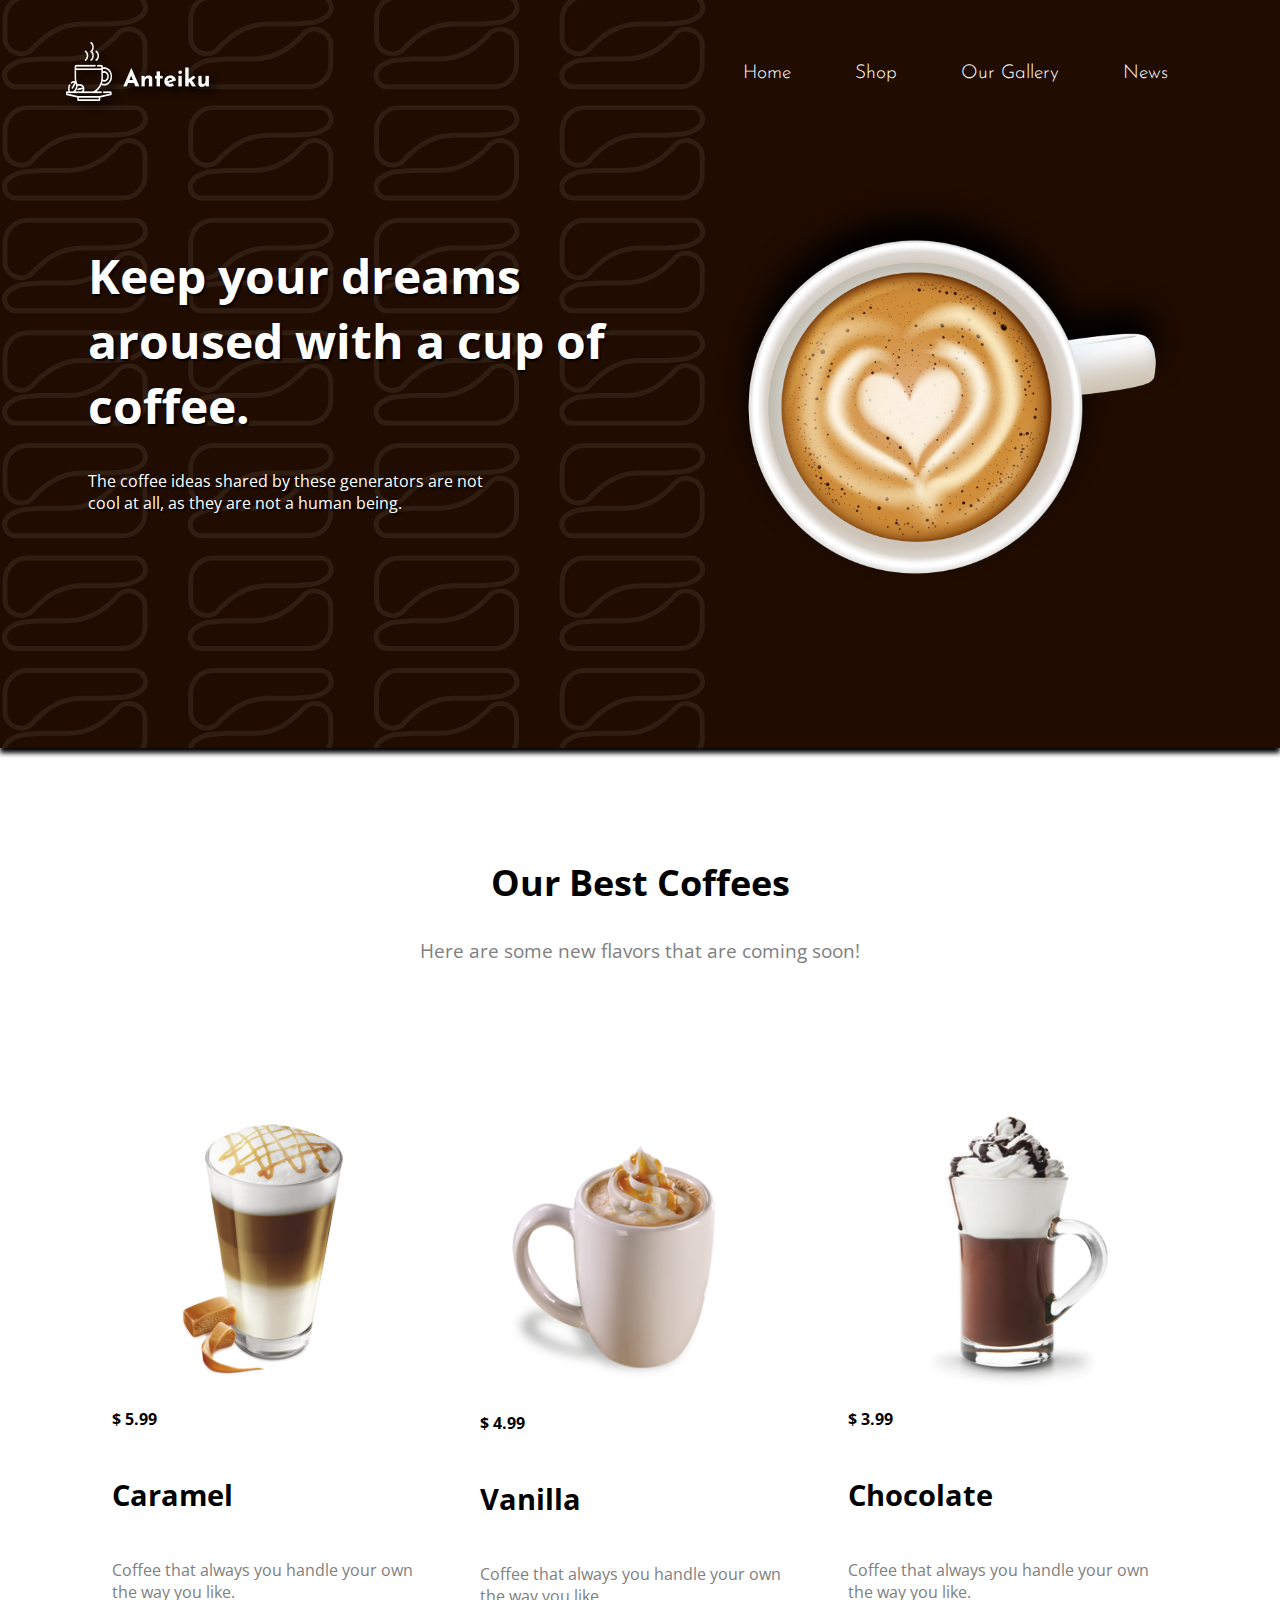
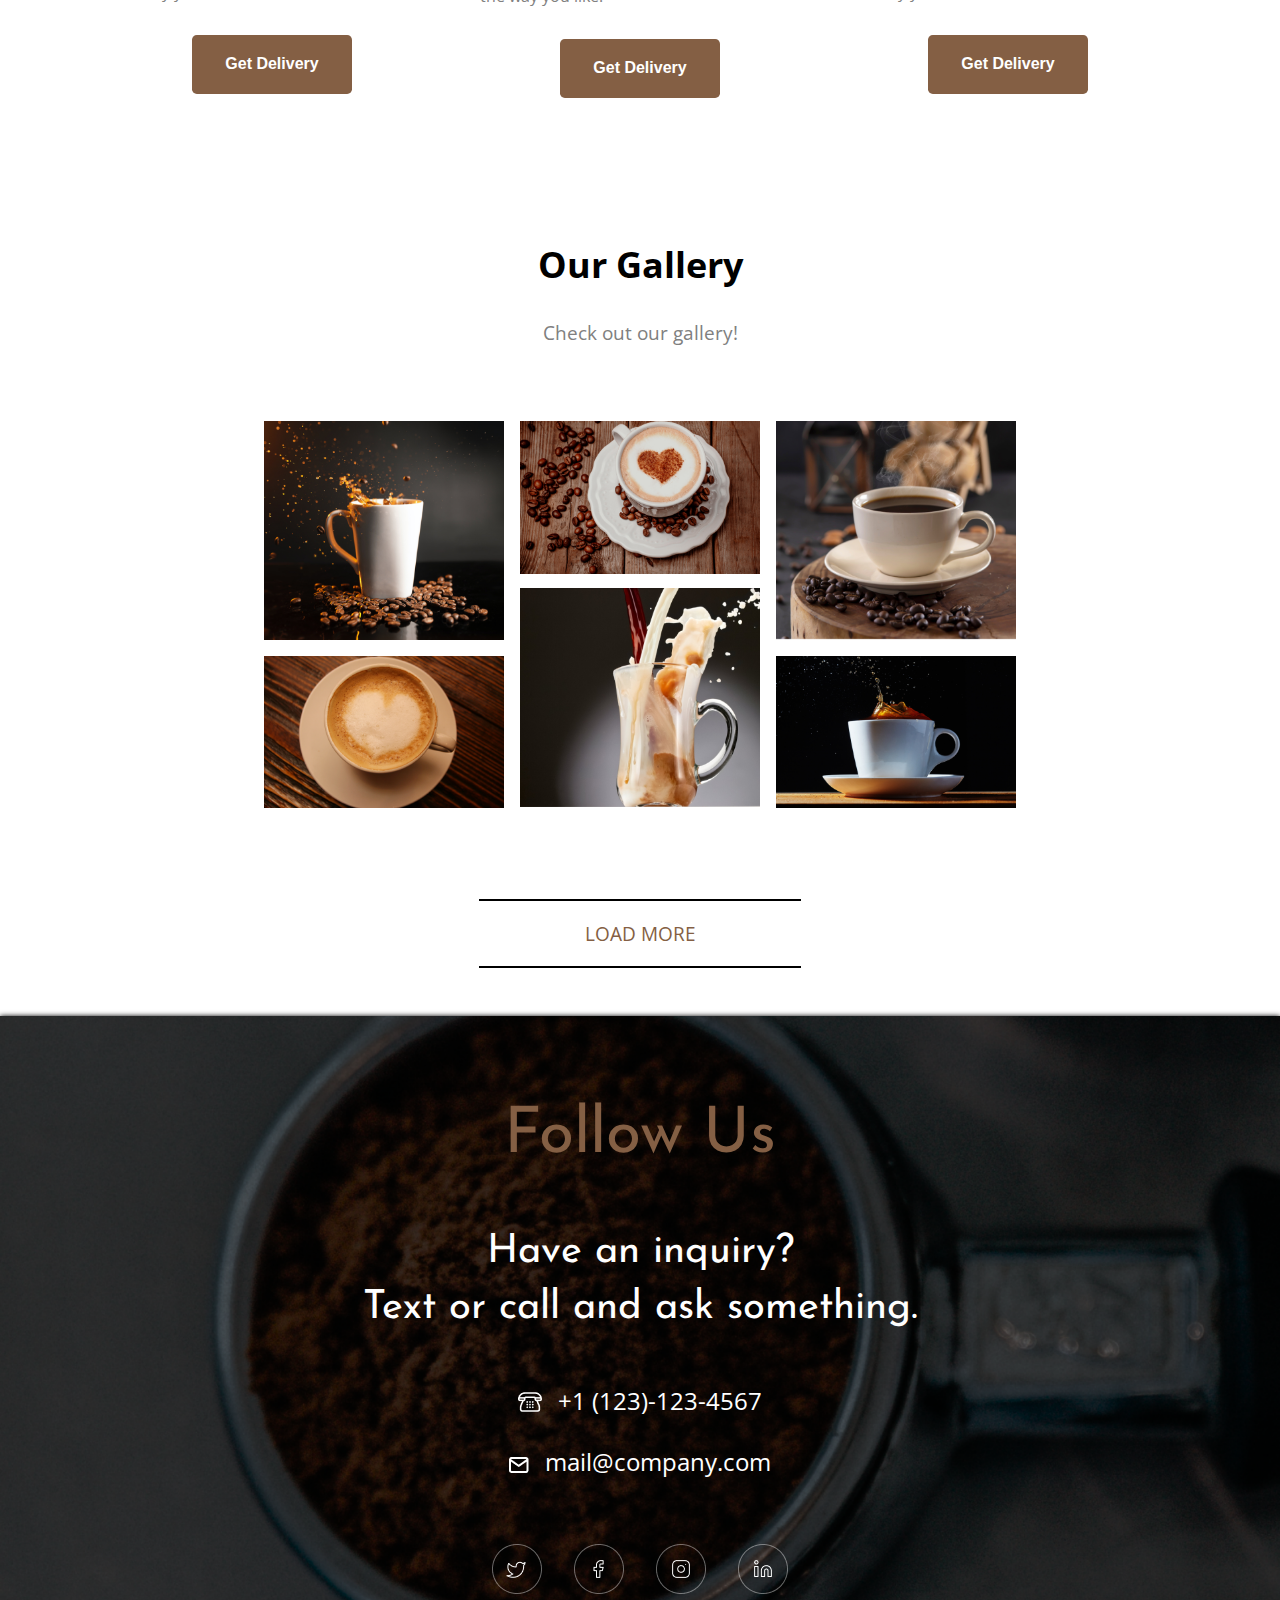
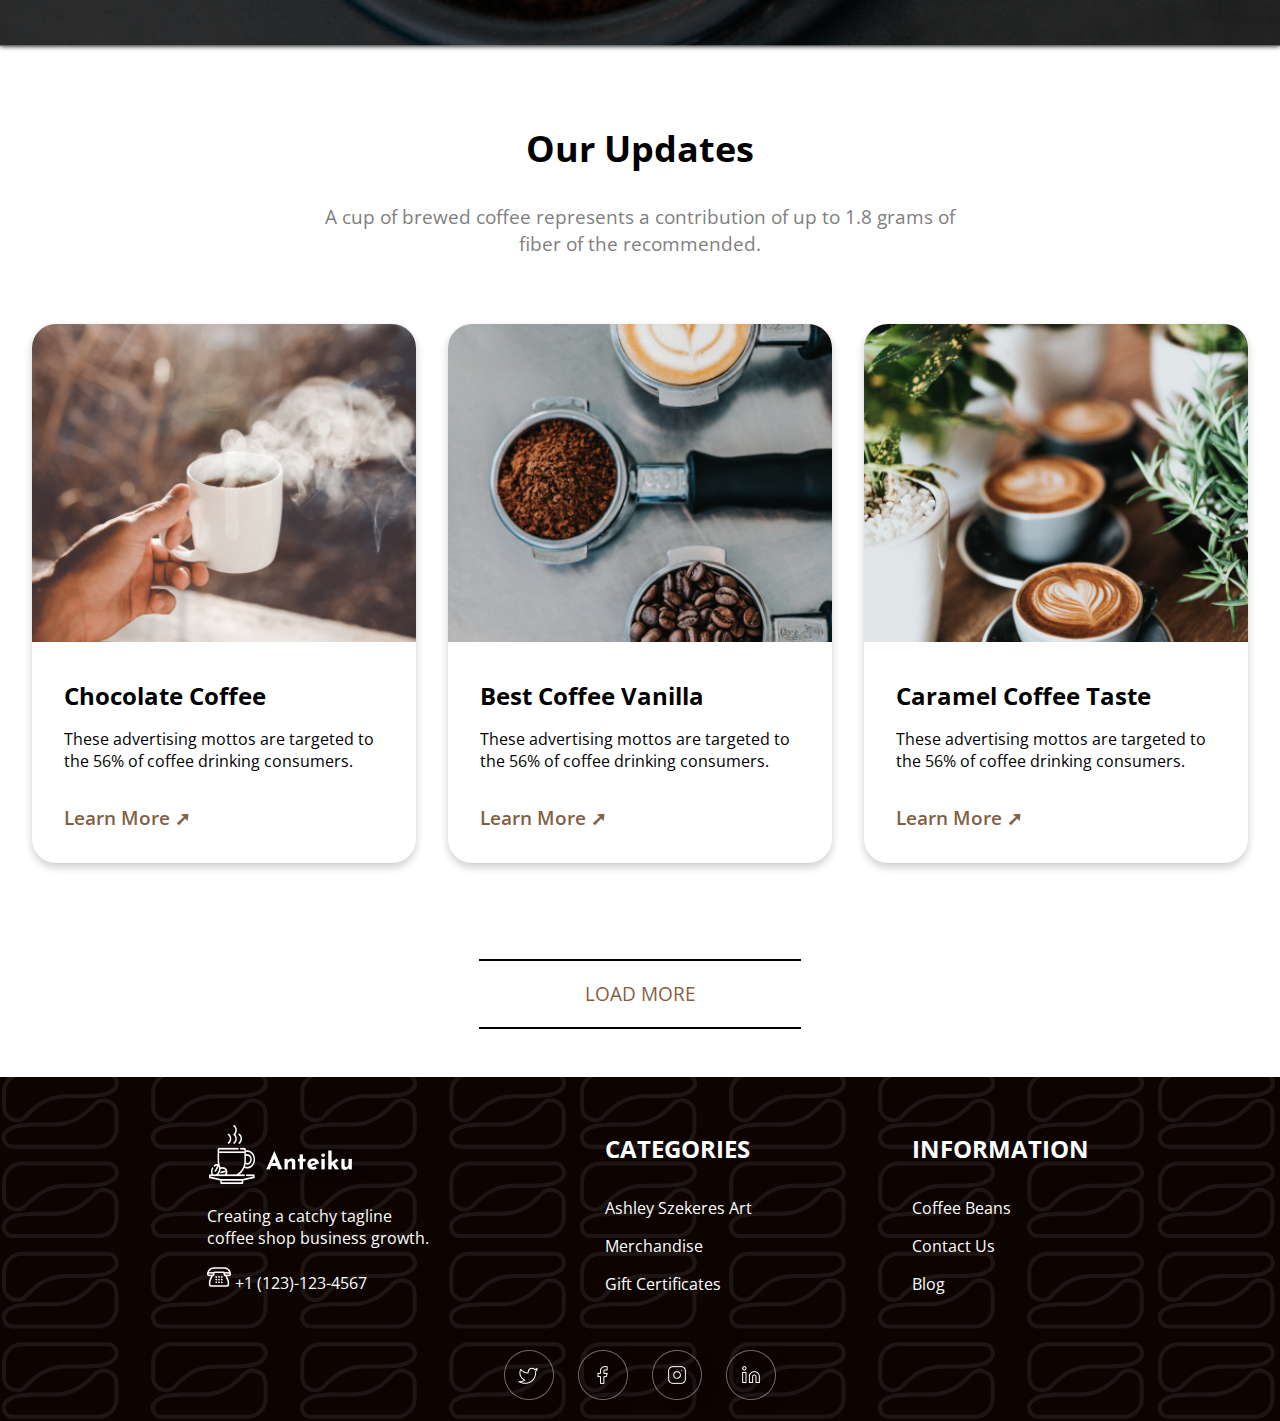
<file: index.html>
<!DOCTYPE html>
<html lang="en">
<head>
    <meta charset="UTF-8">
    <meta http-equiv="X-UA-Compatible" content="IE=edge">
    <meta name="viewport" content="width=device-width, initial-scale=1.0">
    <link rel="stylesheet" href="css/styles.css">
    <title>Anteiku</title>
</head>
<body>

<div class="top">
    <header>
        <nav>
            <div class="logo-container">
                <img src="images/logo.png" class="logo" alt="logo">
            </div>
            <ul class="menu">
               <li class="list-item"><a href="#top">Home</a></li>
               <li class="list-item"><a href="#sec-2">Shop</a></li>
               <li class="list-item"><a href="#sec-3">Our Gallery</a></li>
               <li class="list-item"><a href="#sec-5">News</a></li>
            </ul>
        </nav>
        <div id="myNav" class="overlay">
            <div id="close">
           <a href="javascript:void(0)" class="close-btn" onclick="closeNav()">&times;</a>
           </div>
           <div class="overlay-content">
             <a onclick="closeNav()" href="#top">Home</a>
             <a onclick="closeNav()" href="#sec-2">Shop</a>
             <a onclick="closeNav()" href="#sec-3">Our Gallery</a>
             <a onclick="closeNav()" href="#sec-5">News</a>
           </div>
         </div>
         <div class="hb">
            <span onclick="openNav()">&#9776;</span>
         </div>
    </header>
    <main>
        <section id="sec-1">
            <div id="hero-text">
            <h1>Keep your dreams aroused with a cup of coffee.</h1>
            <p>The coffee ideas shared by these generators are not<br> cool at all, 
            as they are not a human being.</p>
            </div>
            <div class="hero-img-container">
                <img src="images/hero-coffee.png" id="hero-img" alt="hero-coffee-img">
            </div>
        </section>
</div>
        <section id="sec-2">

        <div id="sec-2-title">
        <h2>Our Best Coffees</h2>
        <p>Here are some new flavors that are coming soon!</p>
        </div>

        <div id="shop">

        <div class="coffee-container">

            <div class="coffee-img-container">
                <img src="images/svgegg-1.svg" id="c-coffee-img" alt="caramel-coffee-img">
            </div>
            <div class="coffee-card-text">
                <p class="c-price">$ 5.99</p>
                <h3 class="c-title">Caramel</h3>
                <p class="c-desc">Coffee that always you handle your own the way you like.</p>
            </div>
            
            <div class="delivery-btn-container">
                <button id="coffee-Btn1" class="" onclick="buttonPress1()">Get Delivery</button>
            </div>

            </div>
            <div class="coffee-container">

            <div class="coffee-img-container">
                <img src="images/svgegg-2.svg" id="v-coffee-img" alt="van-coffee-img">
            </div>
            <div class="coffee-card-text">
                <p class="c-price">$ 4.99</p>
                <h3 class="c-title">Vanilla</h3>
                <p class="c-desc">Coffee that always you handle your own the way you like.</p>
            </div>
            
            <div class="delivery-btn-container">
                <button id="coffee-Btn2"  onclick="buttonPress2()">Get Delivery</button>
            </div>

            </div>
            <div class="coffee-container">

            <div class="coffee-img-container">
                <img src="images/svgegg-3.svg" id="cho-coffee-img" alt="cho-coffee-img">
            </div>
            <div class="coffee-card-text">
                <p class="c-price">$ 3.99</p>
                <h3 class="c-title">Chocolate</h3>
                <p class="c-desc">Coffee that always you handle your own the way you like.</p>
            </div>
            
            <div class="delivery-btn-container">
                <button id="coffee-Btn3" onclick="buttonPress3()">Get Delivery</button>
            </div>

            </div>
            </div>
        </section>
    <section id="sec-3">
        <div id="sec-3-title">
            <h2>Our Gallery</h2>
            <p>Check out our gallery!</p>
        </div>
    <div id="grid-container">
        <div id="grid-pics">
            <img class="pic-1 pics" src="images/pic1.png" alt="pic-1">        
            <img class="pic-2 pics" src="images/pic2.png" alt="pic-2">        
            <img class="pic-3 pics" src="images/pic3.png" alt="pic-3">        
            <img class="pic-4 pics" src="images/pic4.png" alt="pic-4">        
            <img class="pic-5 pics" src="images/pic5.png" alt="pic-5">        
            <img class="pic-6 pics" src="images/pic6.png" alt="pic-6">        
        </div>
    </div>
    <div id="lm">
        <hr>
        <a href="https://github.com/EriqMoore/AnteikuCoffeeshop"><p class="lm-text">Load More</p></a>
        <hr>
    </div>
    </section>
    <section id="sec-4">
        <div id="sec-4-title">
            <h3 class="follow">Follow Us</h3>
            <h4 class="inquiry">Have an inquiry?<br>Text or call and ask something.</h4>
        </div>
        <div id="telephone-link1">
            <a href="https://github.com/EriqMoore/AnteikuCoffeeshop"><img src="images/telephone.png" alt="telephone"></a>
            <a href="https://github.com/EriqMoore/AnteikuCoffeeshop">+1 (123)-123-4567</a>
        </div>
        <div id="email-link1">
            <a href="https://github.com/EriqMoore/AnteikuCoffeeshop"><img src="images/gmail.png" alt="email"></a>
            <a href="https://github.com/EriqMoore/AnteikuCoffeeshop">mail@company.com</a>
        </div>
    
        <div id="social-1" >
            <a href="https://github.com/EriqMoore/AnteikuCoffeeshop"><img src="images/Twitter.png" alt="Twitter"></a>
            <a href="https://github.com/EriqMoore/AnteikuCoffeeshop"><img src="images/Facebook.png" alt="Facebook"></a>
            <a href="https://github.com/EriqMoore/AnteikuCoffeeshop"><img src="images/Instagram.png" alt="Instagram"></a>
            <a href="https://github.com/EriqMoore/AnteikuCoffeeshop"><img src="images/Linkdin.png" alt="LinkdIn"></a>
        </div>

    </section>
    <section id="sec-5">
        <div id="sec-5-title">
            <h2>Our Updates</h2>
            <p>A cup of brewed coffee represents a contribution of up to 1.8 grams of<br>fiber of the recommended.</p>
        </div>
        <div id="cards">
            <div class="card-1 card">
                <img src="images/card1.png" alt="card-1-pic">
                <div class="card-text">
                <h3>Chocolate Coffee</h3>
                <p>These advertising mottos are targeted to the 56% of coffee drinking consumers.</p>
                <a class="more-link" href="https://github.com/EriqMoore/AnteikuCoffeeshop">Learn More &#10138; </a>
                </div>
            </div>
            <div class="card-2 card">
                <img src="images/card2.png" alt="card-1-pic">
                <div class="card-text">
                <h3>Best Coffee Vanilla</h3>
                <p>These advertising mottos are targeted to the 56% of coffee drinking consumers.</p>
                <a class="more-link" href="https://github.com/EriqMoore/AnteikuCoffeeshop">Learn More &#10138; </a>
                </div>
            </div>
            <div class="card-3 card">
                <img src="images/card3.png" alt="card-1-pic">
                <div class="card-text">
                <h3>Caramel Coffee Taste</h3>
                <p>These advertising mottos are targeted to the 56% of coffee drinking consumers.</p>
                <a class="more-link" href="https://github.com/EriqMoore/AnteikuCoffeeshop">Learn More &#10138; </a>
                </div>
            </div>
        </div>
        <div id="lm-2">
            <hr>
            <a href="https://github.com/EriqMoore/AnteikuCoffeeshop"><p class="lm-text">Load More</p></a>
            <hr>
        </div>
    </section>
    </main>
    <footer>
        <div id="footer-container">
            <div id="footer-col1">
                <div class="logo-foot">
                    <img src="images/logo.png" class="logo logo-foot-img" alt="logo">
                </div>
                <div class="foot-con">
                <p>Creating a catchy tagline<br>coffee shop business growth.</p>
                
                    <div class="telphone-link2">
                    <a href="https://github.com/EriqMoore/AnteikuCoffeeshop"><img class="tele-img-foot" src="images/telephone.png" alt="telephone"></a>
                    <a href="https://github.com/EriqMoore/AnteikuCoffeeshop">+1 (123)-123-4567</a>
                    </div>
                </div>
            </div>

            <div id="footer-col2">
                <div class="cat-foot">
                   <h4>Categories</h4>
                </div>
                <div class="cat-items">
                <a href="https://github.com/EriqMoore/AnteikuCoffeeshop">Ashley Szekeres Art</a>
                <a href="https://github.com/EriqMoore/AnteikuCoffeeshop">Merchandise</a>
                <a href="https://github.com/EriqMoore/AnteikuCoffeeshop">Gift Certificates</a>
                </div>
            </div>

            <div id="footer-col3">
                <div class="info-foot">
                   <h4>Information</h4>
                </div>
                <div class="info-items">
                <a href="https://github.com/EriqMoore/AnteikuCoffeeshop">Coffee Beans</a>
                <a href="https://github.com/EriqMoore/AnteikuCoffeeshop">Contact Us</a>
                <a href="https://github.com/EriqMoore/AnteikuCoffeeshop">Blog</a>
                </div>
            </div>
        </div>
         <div id="social-2" >
                    <a href="https://github.com/EriqMoore/AnteikuCoffeeshop"><img src="images/Twitter.png" alt="Twitter"></a>
                    <a href="https://github.com/EriqMoore/AnteikuCoffeeshop"><img src="images/Facebook.png" alt="Facebook"></a>
                    <a href="https://github.com/EriqMoore/AnteikuCoffeeshop"><img src="images/Instagram.png" alt="Instagram"></a>
                    <a href="https://github.com/EriqMoore/AnteikuCoffeeshop"><img src="images/Linkdin.png" alt="LinkdIn"></a>
                </div>
        

    </footer>
    <script src="js/script.js"></script>
</body>
</html>
</file>
<file: css/styles.css>
@import url("https://fonts.googleapis.com/css2?family=Open+Sans:ital,wght@0,300;0,400;0,500;0,600;0,700;0,800;1,300;1,400;1,500;1,600;1,700;1,800&display=swap");
@import url("https://fonts.googleapis.com/css2?family=Josefin+Sans:ital,wght@0,100;0,200;0,300;0,400;0,500;0,600;0,700;1,100;1,200;1,300;1,400;1,500;1,600;1,700&display=swap");

html {
  scroll-behavior: smooth;
}

body {
  font-family: "Open Sans", sans-serif;
  margin: 0;
  padding: 0;
}
.top {
  background-image: url("../images/coffee-beans.svg");
  background-repeat: no-repeat;
  background-size: 45rem;
  background-color: #200c00;
}

header {
  padding: 2rem;
}
nav {
  display: flex;
  justify-content: space-between;
  align-items: center;
}
.logo-container {
  margin-left: 2rem;
}
.logo {
  filter: drop-shadow(5px 5px 4px black);
  transition: 0.3s;
}
.logo:hover {
  transform: translateY(-3px);
}

.menu {
  display: flex;
  list-style: none;
  gap: 4rem;
  padding: 1rem;
  margin-right: 4rem;
}

.list-item {
  color: white;
  font-family: "Josefin Sans", sans-serif;
  font-size: 1.2rem;
  font-weight: 300;
  transition: 0.3s;
}


.list-item:hover {
  transform: translateY(-3px);
}
a {
  text-decoration: none;
  color: inherit;
}

.menu a:hover {
  color: #845f44;
}

.overlay {
  display: none;
}

.overlay-content {
  display: none;
}

.overlay a {
  display: none;
}

.hb {
  display: none;
}

.close-btn {
  font-size: 30px;
}

#sec-1 {
  display: flex;
  justify-content: center;
  padding-bottom: 1rem;
  gap: 15rem;
  min-height: 70vh;
  box-shadow: 0px 5px 5px black;
}

#hero-text {
  margin-top: 4rem;
  text-shadow: 2px 2px 2px black;
}

#hero-text h1 {
  font-stretch: extra-expanded;
  font-size: 4rem;
  font-weight: bold;
  max-width: 38rem;
  color: white;
}
#hero-text p {
  font-size: 1.4rem;
  max-width: 35rem;
  color: white;
}

#hero-img {
  max-width: 50rem;
  filter: drop-shadow(0 -6mm 4mm black);
}
#sec-2-title {
  text-align: center;
  font-size: 1.5rem;
  padding: 5rem;
}
#sec-2-title p {
  font-size: 1.2rem;
  color: gray;
}

#shop {
  display: flex;
  justify-content: center;
  gap: 15rem;
  padding: 3rem;
}

.coffee-img-container {
  text-align: center;
}
.coffee-card-text {
  display: flex;
  flex-direction: column;
}
.c-price {
  font-weight: 700;
}
.c-title {
  font-size: 1.8rem;
}

.c-desc {
  max-width: 20rem;
  color: gray;
}

.delivery-btn-container {
  text-align: center;
  padding: 1rem;
  transition: 0.3s;
}

#coffee-Btn1,
#coffee-Btn2,
#coffee-Btn3 {
  color: white;
  font-size: 1rem;
  font-weight: 600;
  background-color: #845f44;
  border: 0;
  border-radius: 0.3rem;
  padding: 1.3rem;
  min-width: 10rem;
  transition: 0.3s;
}

#coffee-Btn1:hover,
#coffee-Btn2:hover,
#coffee-Btn3:hover {
  background-color: #200c00;
  cursor: pointer;
}

#sec-3-title {
  text-align: center;
  font-size: 1.5rem;
  padding: 3rem;
}
#sec-3-title p {
  color: gray;
  font-size: 1.2rem;
}

#grid-container {
  display: grid;
  justify-content: space-evenly;
  justify-items: center;
}

#grid-pics {
  display: grid;
  grid-template-columns: 1fr 1fr 1fr;
  grid-template-rows: 1fr 1fr;
}
.pics:nth-child(-n+6){
  transition: all .5s;
}
.pics {
  padding: 0.5rem;
}

.pics:nth-child(-n+6):hover{
  transform: scale(1.1);
  
}

.pic-5 {
  margin-top: -6.25rem;
  padding: 0.5rem;
}
.pic-6 {
  grid-column-start: 3;
  padding: 0.5rem;
}

hr {
  text-align: center;
  border: 1px solid black;
  width: 20rem;
}
#lm {
  margin: 1rem 0 3rem 0;
}
.lm-text {
  font-size: 1.2rem;
  text-transform: uppercase;
  color: #845f44;
  text-align: center;
  transition: 0.3s;
}

.lm-text:hover {
  color: #200c00;
}
#lm p:hover {
  color: #200c00;
}
#sec-4 {
  background-image: url("../images/Follow-us.jpeg");
  background-repeat: no-repeat;
  background-size: cover;
  min-height: 70vh;
  box-shadow: 0px 0px 5px black;
  
}

#sec-4-title {
  padding-top: 3rem;
  display: flex;
  flex-direction: column;
  justify-content: center;
  align-items: center;
  font-family: "Josefin Sans", sans-serif;
}

.follow {
  color: #845f44;
  font-size: 4rem;
  font-weight: 400;
  line-height: 1rem;
}
.inquiry {
  color: white;
  margin-top: 1rem;
  margin-bottom: 3rem;
  text-align: center;
  font-size: 2.5rem;
  font-weight: 400;
  line-height: 3.5rem;
}

#telephone-link1 img {
  width: fit-content;
  height: fit-content;
  padding-top: 0.4rem;
}

#telephone-link1,
#email-link1 {
  display: flex;
  justify-content: center;
  align-content: center;
  gap: 1rem;
  color: white;
  font-size: 1.5rem;
  font-weight: 400;
  margin-bottom: 1.5rem;
}

#email-link1 img {
  width: fit-content;
  height: fit-content;
  padding-top: 0.7rem;
}

#telephone-link1:hover,
#email-link1:hover {
  color: #845f44;
}

#social-1 {
  display: flex;
  gap: 2rem;
  justify-content: center;
  align-content: center;
  margin: 4rem;
}

#sec-5-title {
  text-align: center;
  font-size: 1.5rem;
  padding: 3rem;
}
#sec-5-title p {
  color: gray;
  font-size: 1.2rem;
}

#cards {
  display: flex;
  justify-content: center;
  align-content: center;
  gap: 2rem;
  padding: 0 2rem 2rem 2rem;
}
.card:hover {
  box-shadow: 0 8px 16px 0 rgba(0, 0, 0, 0.2);
}

.card {
  max-width: 25rem;
  background-color: white;
  border-radius: 1.5rem;
  box-shadow: 0 4px 8px 0 rgba(0, 0, 0, 0.2);
  transition: 0.3s;
}

.card img {
  border-radius: 1.5rem 1.5rem 0 0;
  width: 100%;
}

.card-text {
  padding: 2rem;
}

.card-text h3 {
  margin: 0;
  font-size: 1.5rem;
}
.card-text p {
  padding-bottom: 1rem;
}
.more-link {
  color: #845f44;
  font-weight: 600;
  font-size: 1.2rem;
  transition: 0.3s;
}
.more-link:hover {
  color: #200c00;
}
#lm-2 {
  margin: 4rem 0 3rem 0;
}
#lm-2 p:hover {
  color: #200c00;
}

footer {
  background-color: #0d0402;
  background-image: url("../images/coffee-beans.svg");
  box-shadow: 10px 10px px black;
}
#footer-container {
  display: flex;
  color: white;
  justify-content: center;
  align-content: center;
  gap: 10rem;
  padding: 1.5rem;
}
#footer-container h4 {
  font-weight: bold;
  font-size: 1.5rem;
  text-transform: uppercase;
}
#footer-col1 {
  display: flex;
  flex-direction: column;
  justify-content: center;
  align-content: center;
  padding: 1.5rem 1rem 1rem 1rem;
}
#footer-col1 img {
  text-align: center;
}
#footer-col1 p {
  margin-bottom: 0;
}

.cat-items,
.info-items,
.foot-con {
  display: flex;
  flex-direction: column;
  gap: 1rem;
}
.cat-items a:hover,
.info-items a:hover,
.foot-con a:hover {
  color: #845f44;
  text-decoration: underline;
}

#social-2 {
  display: flex;
  gap: 1.5rem;
  justify-content: center;
  align-content: center;
  padding: 1rem;
  text-shadow: (10px 5px 4px black);
}
#social-2 img {
  filter: drop-shadow(10px 5px 4px black);
}

@media only screen and (max-width: 1660px) {
  #sec-1 {
    gap: 1rem;
    min-height: 65vh;
  }
  #hero-text h1 {
    font-size: 3rem;
    font-weight: bold;
    color: white;
  }
  #hero-text p {
    font-size: 1rem;

    color: white;
  }
  #hero-img {
    max-width: 30rem;
    padding-top: 3.5rem;
  }
  #shop {
    gap: 3rem;
  }
  .pics {
    width: 15rem;
  }
  .pic-5 {
    margin-top: -4.25rem;
  }
}

@media only screen and (max-width: 1103px) {
  .logo-container {
    margin: 0;
  }
  .menu {
    gap: 2rem;
    margin: 0rem;
  }
  #sec-1 {
    min-height: 40vh;
  }
  #sec-1 {
    flex-wrap: wrap;
  }
  #hero-text {
    margin-top: 0;
  }

  #hero-text h1 {
    font-size: 3rem;
    text-align: center;
  }
  #hero-text p {
    font-size: 1.4rem;
    text-align: center;
    padding-left: 20px;
  }
  #hero-img {
    max-width: 20rem;
    padding-top: 0;
    padding-left: 3rem;
  }
  #sec-2-title {
    padding: 5rem 0 1rem 1rem;
  }
  #shop {
    flex-direction: column;
  }
  #sec-4 {
    min-height: 50vh;
  }
  .coffee-img-container img {
    width: 12rem;
  }
  .coffee-card-text {
    align-content: center;
    justify-content: center;
    text-align: center;
  }
  .c-desc {
    max-width: none;
  }
  .pics {
    width: 12rem;
    padding: 0.2rem;
  }
  .pic-5 {
    margin-top: -3.2rem;
  }
  #sec-4 {
    min-height: 70vh;
  }
  #cards {
    flex-direction: column;
    padding: 1rem 8rem;
  }
  .card {
    max-width: none;
  }
  #footer-container {
    gap: 1.5rem;
    padding: 1rem;
  }
}

@media only screen and (max-width: 725px) {
  .menu {
    display: none;
  }
  header {
    display: flex;
    justify-content: space-between;
    align-content: space-around;
    gap: 2rem;
    padding: 1rem;
  }
  #myNav {
    font-family: "Josefin Sans", sans-serif;
  }
  .overlay {
    display: block;
    height: 100%;
    width: 0;
    position: fixed;
    z-index: 1;
    top: 0;
    left: 0%;
    background-color: #200c00;
    opacity: 85%;
    overflow-x: hidden;
    transition: 0.1s;
  }

  .overlay-content {
    display: block;
    position: relative;
    top: 0%;
    width: 100%;
    text-align: center;
    margin-top: 30px;
  }

  .overlay a {
    display: block;
    padding: 1rem;
    text-decoration: none;
    font-size: 2.5rem;
    color: white;
    display: block;
    transition: 0.1s;
  }

  .overlay a:hover,
  .overlay a:focus {
    color: #845f44;
  }

  .hb {
    display: block;
    font-size: 30px;
    cursor: pointer;
    color: white;
    margin-top: 1rem;
  }

  .close-btn {
    display: block;
    font-size: 30px;
  }

  #hero-text h1 {
    font-size: 2rem;
    padding: 0 1rem;
  }
  #hero-text p {
    font-size: 0.9rem;
    padding: 0 1rem;
  }
  .pics {
    width: 8rem;
    padding: 0.2rem;
  }
  .pic-5 {
    margin-top: -2.2rem;
  }
  #sec-4 {
    min-height: 65vh;
  }
  .follow {
    font-size: 3rem;
  }
  .inquiry {
    font-size: 1.5rem;
  }

  #telephone-link1 img {
    padding-top: 0rem;
  }

  #telephone-link1,
  #email-link1 {
    display: flex;
    justify-content: center;
    align-content: center;
    gap: 0.5rem;
    color: white;
    font-size: 1.2rem;

    margin-bottom: 1rem;
  }

  #email-link1 img {
    width: fit-content;
    height: fit-content;
    padding-top: 0.7rem;
  }

  #cards {
    flex-direction: column;
    padding: 1rem 3rem;
  }
  #footer-container {
    justify-content: space-between;
  }

  #footer-col1 {
    display: flex;
    flex-direction: column;
    justify-content: flex-start;
    align-content: flex-start;
    padding-top: 0.5rem;
  }

  #footer-container h4 {
    font-size: 0.9rem;
  }

  #footer-container a,
  #footer-container p {
    font-size: 0.8rem;
  }
  #footer-col1 {
    display: flex;
    flex-direction: column;
    justify-content: center;
    align-content: center;
    padding: 0;
  }

  #social-2 {
    gap: 0.5rem;
  }
  .logo-foot-img {
    width: 7rem;
  }
}
@media only screen and (max-width: 400px) {
  #hero-img {
    max-width: 15rem;
    padding-top: 0;
    padding-left: 2rem;
  }
  .pics {
    width: 5rem;
    padding: 0.2rem;
  }
  .pic-5 {
    margin-top: -1.35rem;
  }
  hr {
    text-align: center;
    border: 1px solid black;
    width: 10rem;
  }
  #footer-container h4 {
    font-size: 0.8rem;
  }

  #footer-container a,
  #footer-container p {
    font-size: 0.8rem;
  }
}
</file>
